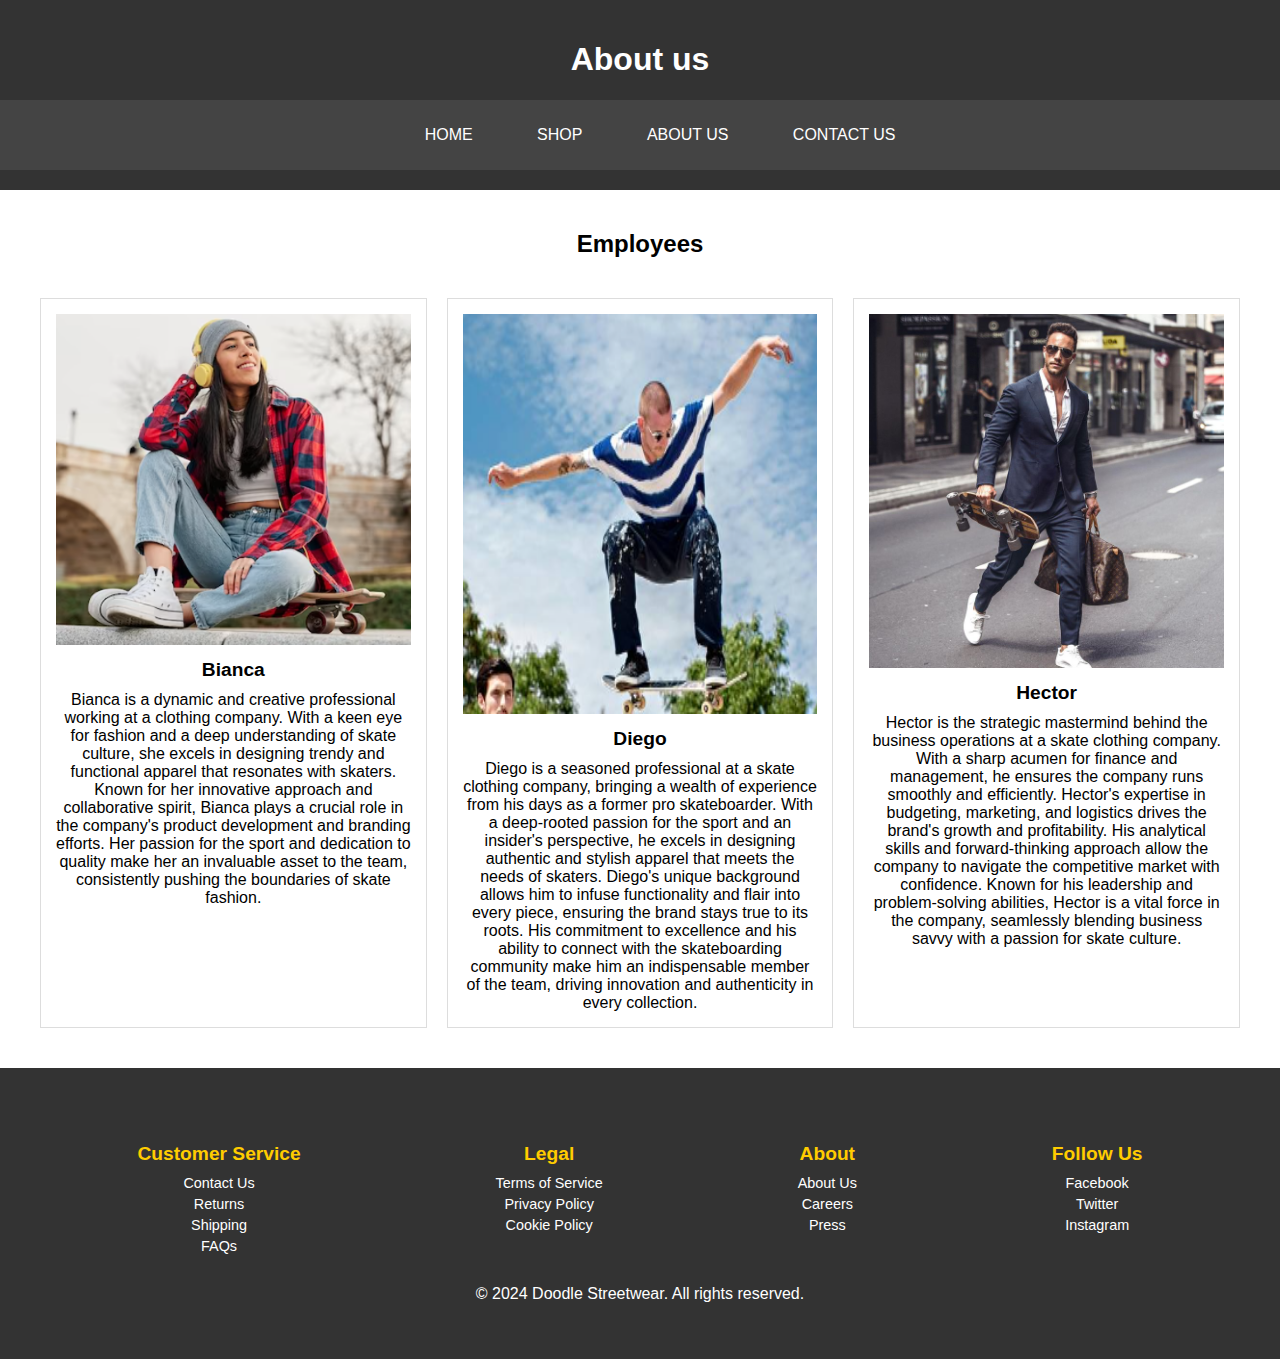
<file: about.html>
<!DOCTYPE html>
<html lang="en">
<head>
    <meta charset="UTF-8">
    <meta name="viewport" content="width=device-width, initial-scale=1.0">
    <link rel="stylesheet" type="text/css" href="index.css" href="https://fonts.googleapis.com/icon?family=Material+Icons">
    <title>About us</title>
</head>

<body>

  <header>
    <h1>About us</h1>
    <nav>
    <ul>
    <a href="index.html" class="active">Home</a>
      <a href="product.html" class="dropbtn">Shop</a>
        <a href="about.html">About us</a>
        <a href="Contact.html">Contact us</a>
    </ul>
    </nav>
  </header>


  <section class="content" id="home">
    <h2>Employees</h2>
    <div class="product-grid">
        <div class="product-item" onclick="toggleDetails(this)">
            <a href="about.html"><img src="Logo/bianca.png" alt="Bianca"></a>
            <h3>Bianca</h3>
           
Bianca is a dynamic and creative professional working at a clothing company. With a keen eye for fashion and a deep understanding of skate culture, she excels in designing trendy and functional apparel that resonates with skaters. Known for her innovative approach and collaborative spirit, Bianca plays a crucial role in the company's product development and branding efforts. Her passion for the sport and dedication to quality make her an invaluable asset to the team, consistently pushing the boundaries of skate fashion.
        </div>
        <div class="product-item" onclick="toggleDetails(this)">
            <a href="about.html"><img src="Logo/diego.png" alt="Diego" style="height: 400px;" width="auto;"> </a>
            <h3>Diego</h3>
            
Diego is a seasoned professional at a skate clothing company, bringing a wealth of experience from his days as a former pro skateboarder. With a deep-rooted passion for the sport and an insider's perspective, he excels in designing authentic and stylish apparel that meets the needs of skaters. Diego's unique background allows him to infuse functionality and flair into every piece, ensuring the brand stays true to its roots. His commitment to excellence and his ability to connect with the skateboarding community make him an indispensable member of the team, driving innovation and authenticity in every collection.
        </div>
        <div class="product-item" onclick="toggleDetails(this)">
            <a href="about.html"><img src="Logo/hector.jpg" alt="Hector"></a>
            <h3>Hector</h3>
            Hector is the strategic mastermind behind the business operations at a skate clothing company. With a sharp acumen for finance and management, he ensures the company runs smoothly and efficiently. Hector's expertise in budgeting, marketing, and logistics drives the brand's growth and profitability. His analytical skills and forward-thinking approach allow the company to navigate the competitive market with confidence. Known for his leadership and problem-solving abilities, Hector is a vital force in the company, seamlessly blending business savvy with a passion for skate culture.
        </div>
    </div>
</section>

<footer class="footer">
  <div class="footer-links">
      <div>
          <h4>Customer Service</h4>
          <a href="#contact">Contact Us</a>
          <a href="#returns">Returns</a>
          <a href="#shipping">Shipping</a>
          <a href="#faq">FAQs</a>
      </div>
      <div>
          <h4>Legal</h4>
          <a href="#terms">Terms of Service</a>
          <a href="#privacy">Privacy Policy</a>
          <a href="#cookies">Cookie Policy</a>
      </div>
      <div>
          <h4>About</h4>
          <a href="#about">About Us</a>
          <a href="#careers">Careers</a>
          <a href="#press">Press</a>
      </div>
      <div>
          <h4>Follow Us</h4>
          <a href="#facebook">Facebook</a>
          <a href="#twitter">Twitter</a>
          <a href="#instagram">Instagram</a>
      </div>
  </div>
  <p>&copy; 2024 Doodle Streetwear. All rights reserved.</p>
</footer>
</body>
</html>
</file>
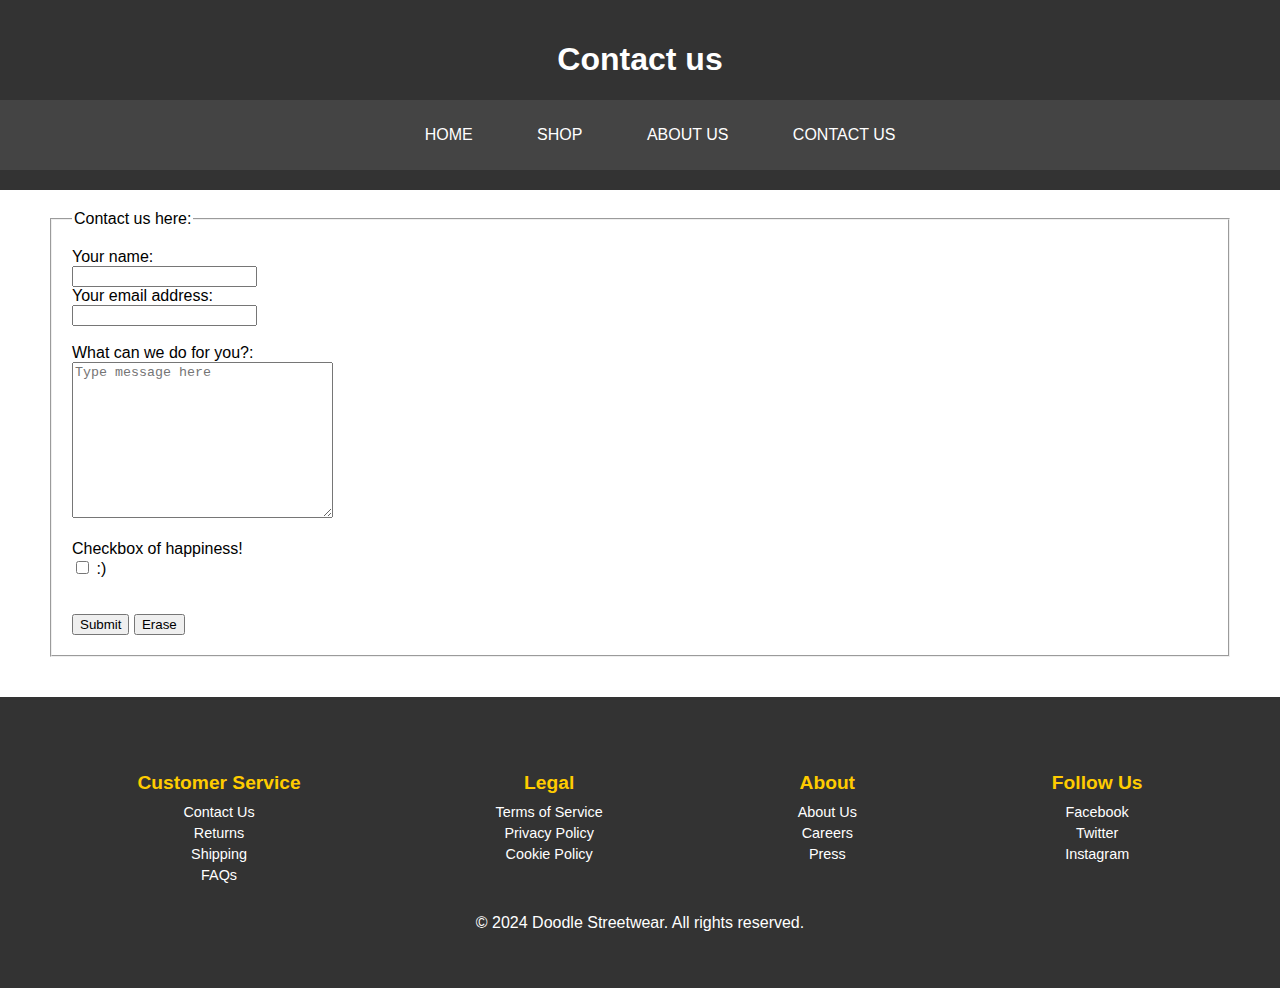
<file: Contact.html>
<!DOCTYPE html>
<html lang="en">
<head>
    <meta charset="UTF-8">
    <meta name="viewport" content="width=device-width, initial-scale=1.0">
    <link rel="stylesheet" type="text/css" href="index.css">
    <title>Contact Page</title>
</head>
<body>

  <header>
    <h1>Contact us</h1>
    <nav>
    <ul>
    <a href="index.html" class="active">Home</a>
    <a href="product.html" class="dropbtn">Shop</a>
        <a href="about.html">About us</a>
        <a href="Contact.html">Contact us</a>
    </ul>
    </nav>
  </header>

    <form action="tim.butler@elev.ga.lbs.se" name="Konktaktfomulär">
        <fieldset>
            <legend>Contact us here: </legend>
            <label for="fname">Your name:</label><br>
            <input type="text" id="fname" name="fname" required><br>
            <label for="email">Your email address:</label><br>
            <input type="email" id="email" name="email" required><br><br>
            <label for="message">What can we do for you?:</label><br>
            <textarea name="message" id="message" rows="10" cols="30" placeholder="Type message here"></textarea><br><br>
            <label for="checkbox">Checkbox of happiness!</label><br>
            <input type="checkbox" id="happy">
            <label for="happy"> :)</label><br>
            </select><br><br>
            <button type="submit" value="submit">Submit</button>
            <button type="reset" value="reset">Erase</button>
        </fieldset>
    </form>

    <footer class="footer">
      <div class="footer-links">
          <div>
              <h4>Customer Service</h4>
              <a href="#contact">Contact Us</a>
              <a href="#returns">Returns</a>
              <a href="#shipping">Shipping</a>
              <a href="#faq">FAQs</a>
          </div>
          <div>
              <h4>Legal</h4>
              <a href="#terms">Terms of Service</a>
              <a href="#privacy">Privacy Policy</a>
              <a href="#cookies">Cookie Policy</a>
          </div>
          <div>
              <h4>About</h4>
              <a href="#about">About Us</a>
              <a href="#careers">Careers</a>
              <a href="#press">Press</a>
          </div>
          <div>
              <h4>Follow Us</h4>
              <a href="#facebook">Facebook</a>
              <a href="#twitter">Twitter</a>
              <a href="#instagram">Instagram</a>
          </div>
      </div>
      <p>&copy; 2024 Doodle Streetwear. All rights reserved.</p>
  </footer>
</body>
</html>
</file>
<file: index.css>
body {
  font-family: 'Arial', sans-serif;
  margin: 0;
  padding: 0;
}

header {
  background-color: #333;
  color: white;
  padding: 20px 0;
  text-align: center;
  position: sticky;
  top: 0;
  z-index: 1000;
}

nav {
  display: flex;
  justify-content: center;
  background-color: #444;
  padding: 10px 0;
}

nav a {
  color: white;
  padding: 14px 20px;
  text-decoration: none;
  text-transform: uppercase;
  margin: 0 10px;
  transition: background 0.3s;
}

nav a:hover {
  background-color: #555;
}

.hero {
  position: relative;
  height: 70vh;
  display: flex;
  justify-content: center;
  align-items: center;
  text-align: center;
  color: white;
  overflow: hidden;
}

.hero video {
  position: absolute;
  top: 50%;
  left: 50%;
  min-width: 100%;
  min-height: 100%;
  width: auto;
  height: auto;
  z-index: -1;
  transform: translate(-50%, -50%);
  background-size: cover;
}

.hero-content {
  position: relative;
  z-index: 1;
}

.hero h1 {
  font-size: 3em;
  margin: 0;
  text-shadow: 2px 2px 5px rgba(0, 0, 0, 0.7);
}

.hero p {
  font-size: 1.5em;
  text-shadow: 2px 2px 5px rgba(0, 0, 0, 0.7);
}

.content {
  padding: 20px;
  text-align: center;
}

.product-grid {
  display: grid;
  grid-template-columns: repeat(3, 1fr);
  gap: 20px;
  padding: 20px;
}

.product-item {
  background-color: white;
  padding: 15px;
  border: 1px solid #ddd;
  transition: transform 0.3s, margin-bottom 0.3s;
  cursor: pointer;
  position: relative;
}

.product-item:hover {
  transform: scale(1.05);
}

.product-item img {
  max-width: 100%;
  height: auto;
}

.product-item h3 {
  margin: 10px 0;
  font-size: 1.2em;
}

.product-item p {
  font-size: 1em;
  color: #333;
}

.product-details {
  display: none;
  background-color: #fff;
  padding: 20px;
  border: 1px solid #ddd;
  position: relative;
  margin-top: 20px;
  width: calc(100% - 40px); /* Adjusted width to fit within grid */
  box-sizing: border-box;
  box-shadow: 0 4px 8px rgba(0, 0, 0, 0.1);
  left: 50%;
  transform: translateX(-50%);
}

.product-item.active .product-details {
  display: block;
}

.ads-section {
  display: flex;
  justify-content: space-around;
  padding: 40px 20px;
  background-color: #fff;
  transition: margin-top 0.3s;
}

.ad-item {
  background-color: #444;
  color: white;
  padding: 20px;
  width: 30%;
  text-align: center;
  transition: background 0.3s, transform 0.3s;
}

.ad-item:hover {
  background-color: #333;
  transform: scale(1.05);
}

.ad-item h2 {
  font-size: 1.5em;
  margin-bottom: 10px;
}

.ad-item p {
  font-size: 1em;
  margin-bottom: 20px;
}

.footer {
  background-color: #333;
  color: white;
  padding: 40px 0;
  position: relative;
  width: 100%;
  text-align: center;
}

.footer-links {
  display: flex;
  justify-content: space-around;
  flex-wrap: wrap;
  max-width: 1200px;
  margin: 0 auto;
}

.footer-links div {
  margin: 10px 20px;
}

.footer-links h4 {
  margin-bottom: 10px;
  font-size: 1.2em;
  color: #ffcc00;
}

.footer-links a {
  color: white;
  text-decoration: none;
  display: block;
  margin: 5px 0;
  font-size: 0.9em;
  transition: color 0.3s;
}

.footer-links a:hover {
  color: #ffcc00;
}

fieldset {
  margin-top: 20px;
  margin-bottom: 40px;
  margin-left: 50px;
  margin-right: 50px;
  padding: 20px; 
}
</file>
